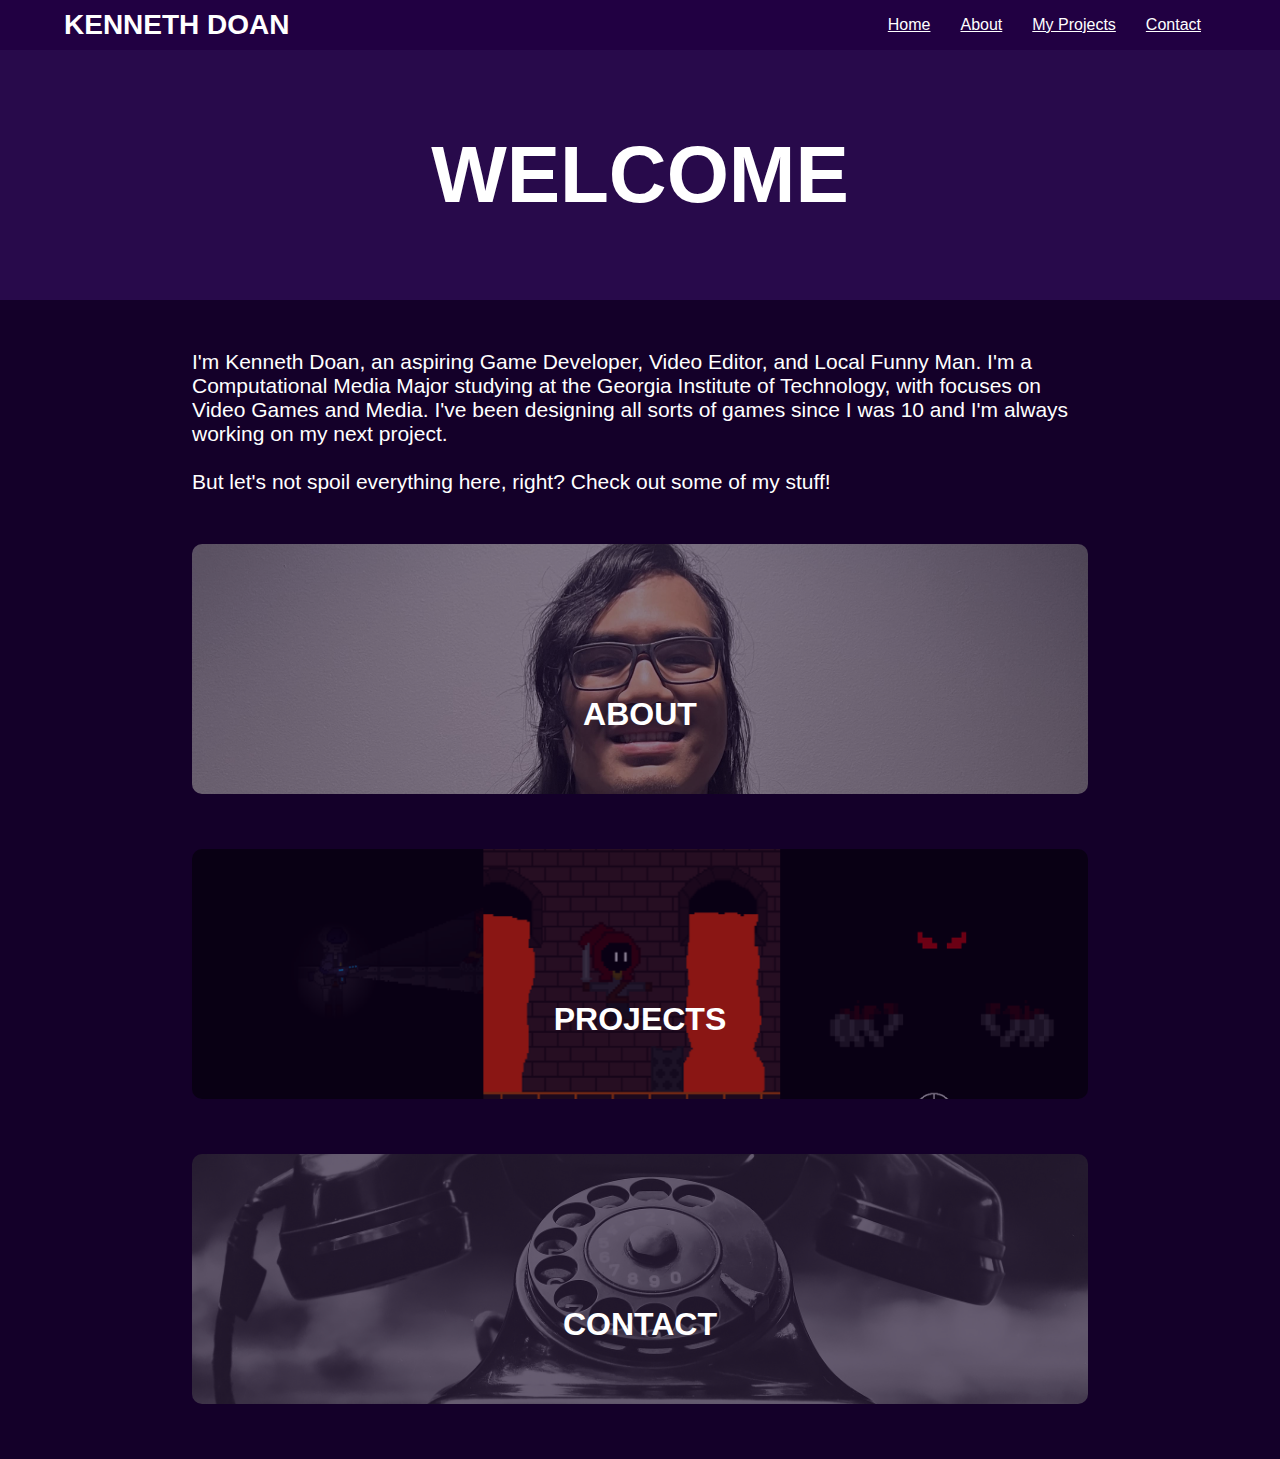
<file: index.html>
<!DOCTYPE html>
<html lang="en">
<head>
    <meta charset="UTF-8">
    <meta name="viewport" content="width=device-width, initial-scale=1.0">
    <title>Home</title>
    <link rel="stylesheet" href="styles/base_styles.css">
    <link rel="stylesheet" href="styles/home_styles.css">
</head>
<body>
    <div class="nav-header">
        <h1 class="page-title">KENNETH DOAN</h1>
        <ul class="nav-links">
            <li><a href="index.html">Home</a></li>
            <li><a href="about.html">About</a></li>
            <li><a href="projects.html">My Projects</a></li>
            <li><a href="contact.html">Contact</a></li>
        </ul>
        <h1 class="menu-icon" onclick="toggleMenu()">&#9776;</h1>
    </div>

    <div class="page-header">
        <div class = "page-header-text">WELCOME</div>
    </div>

    <div class="main-content">
        <div>
            I'm Kenneth Doan, an aspiring Game Developer, Video Editor, and Local Funny Man. I'm a Computational Media Major studying at the Georgia Institute of Technology, with focuses on Video Games and Media. I've been designing all sorts of games since I was 10 and I'm always working on my next project.
            <br><br>
            But let's not spoil everything here, right? Check out some of my stuff!
        </div>
        <div class="home-navigator">
            <a href="about.html">
                <div class = "nav-button">
                    <h4 class = "nav-title">ABOUT</h4>
                    <img class="nav-image" src="images/Portrait.jpg" style= "object-position: 50% 10%;" width="100%" height="250">
                </div>
            </a>
            <a href="projects.html">
                <div class = "nav-button">
                    <h4 class = "nav-title">PROJECTS</h4>
                    <img class="nav-image" src="images/ProjectsBanner.png" width="100%" height="250">
                </div>
            </a>
            <a href="contact.html">
                <div class = "nav-button">
                    <h4 class = "nav-title">CONTACT</h4>
                    <img class="nav-image" src="images/ContactBanner.jpg" width="100%" height="250">
                </div>
            </a>
        </div>
    </div>

</body>
<script src="scripts/basescript.js"></script>
</html>
</file>
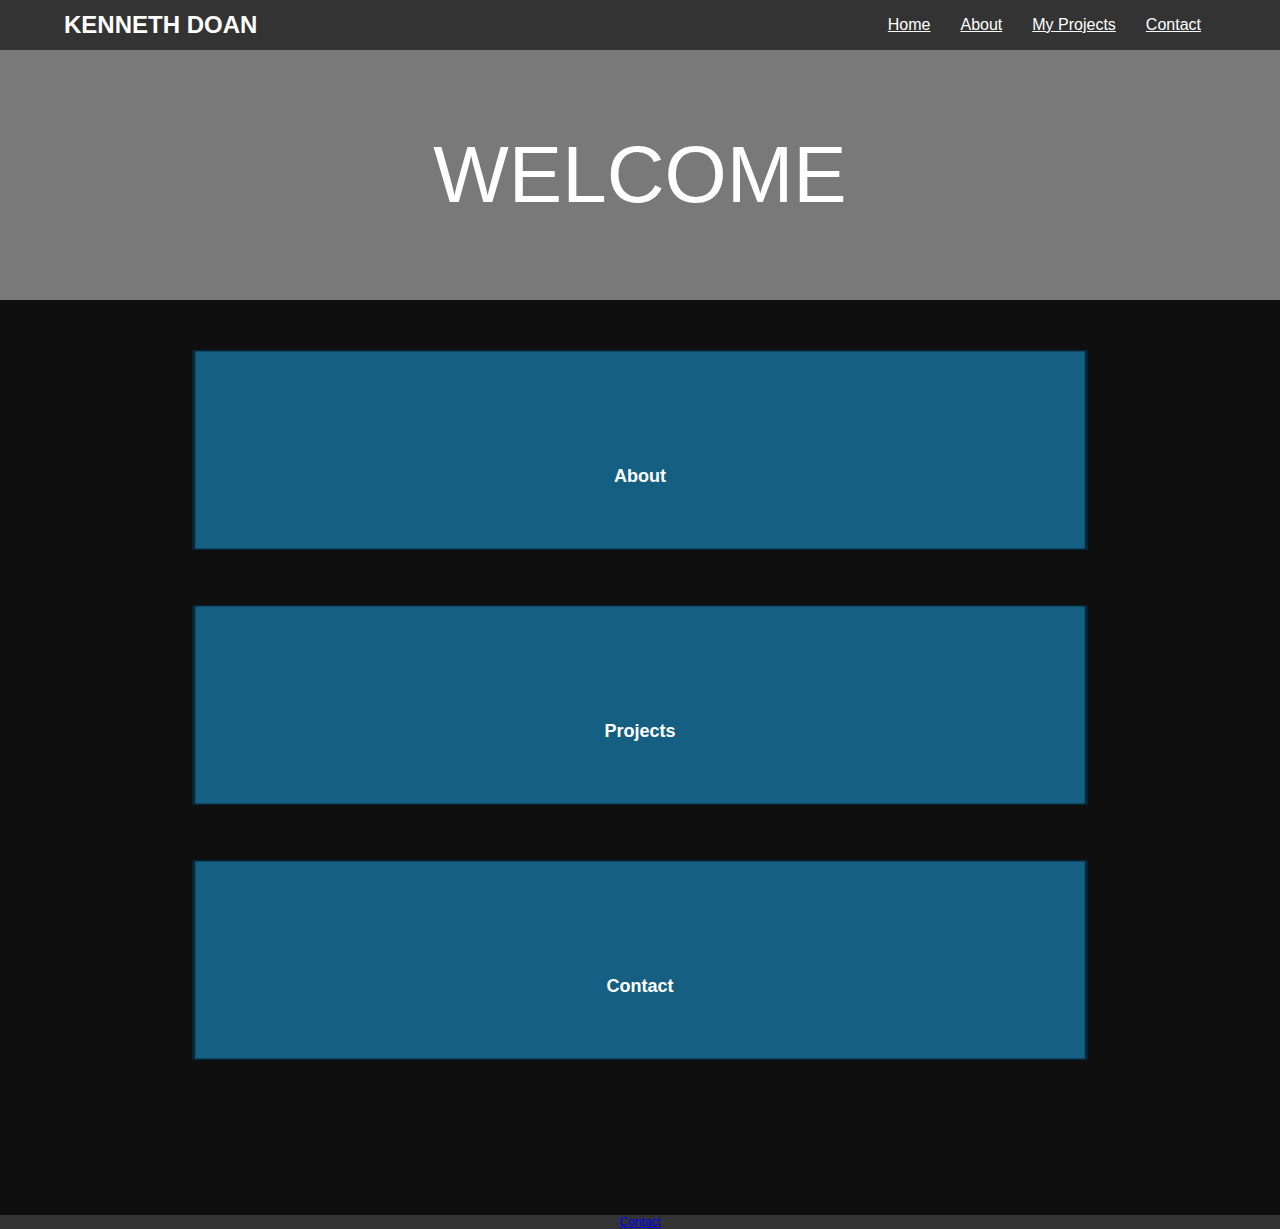
<file: pages/index.html>
<!DOCTYPE html>
<html lang="en">
<head>
    <meta charset="UTF-8">
    <meta name="viewport" content="width=device-width, initial-scale=1.0">
    <title>Home</title>
    <link rel="stylesheet" href="styles/basestyles.css">
    <link rel="stylesheet" href="styles/homestyles.css">
</head>
<body>
    <div class="nav-header">
        <h1 class="page-title">KENNETH DOAN</h1>
        <ul class="nav-links">
            <li><a href="index.html">Home</a></li>
            <li><a href="about.html">About</a></li>
            <li><a href="projects.html">My Projects</a></li>
            <li><a href="contact.html">Contact</a></li>
        </ul>
        <h1 class="menu-icon" onclick="toggleMenu()">&#9776;</h1>
    </div>

    <div class="page-header">
        <div style="font-size: 5rem;">WELCOME</div>
    </div>

    <div class="main-content">
        <div class="home-navigator">
            <a href="about.html">
                <div class = "nav-button">
                    <h4 class = "nav-title">About</h4>
                    <img src="images/placeholder.png" width="100%" height="200">
                </div>
            </a>
            <a href="projects.html">
                <div class = "nav-button">
                    <h4 class = "nav-title">Projects</h4>
                    <img src="images/placeholder.png" width="100%" height="200">
                </div>
            </a>
            <a href="contact.html">
                <div class = "nav-button">
                    <h4 class = "nav-title">Contact</h4>
                    <img src="images/placeholder.png" width="100%" height="200">
                </div>
            </a>
        </div>
    </div>

    <div class="footer">
        <div class="footer-text">
            <a href="contact.html">Contact</a>
        </div>
    </div>
</body>
<script src="scripts/basescript.js"></script>
</html>
</file>
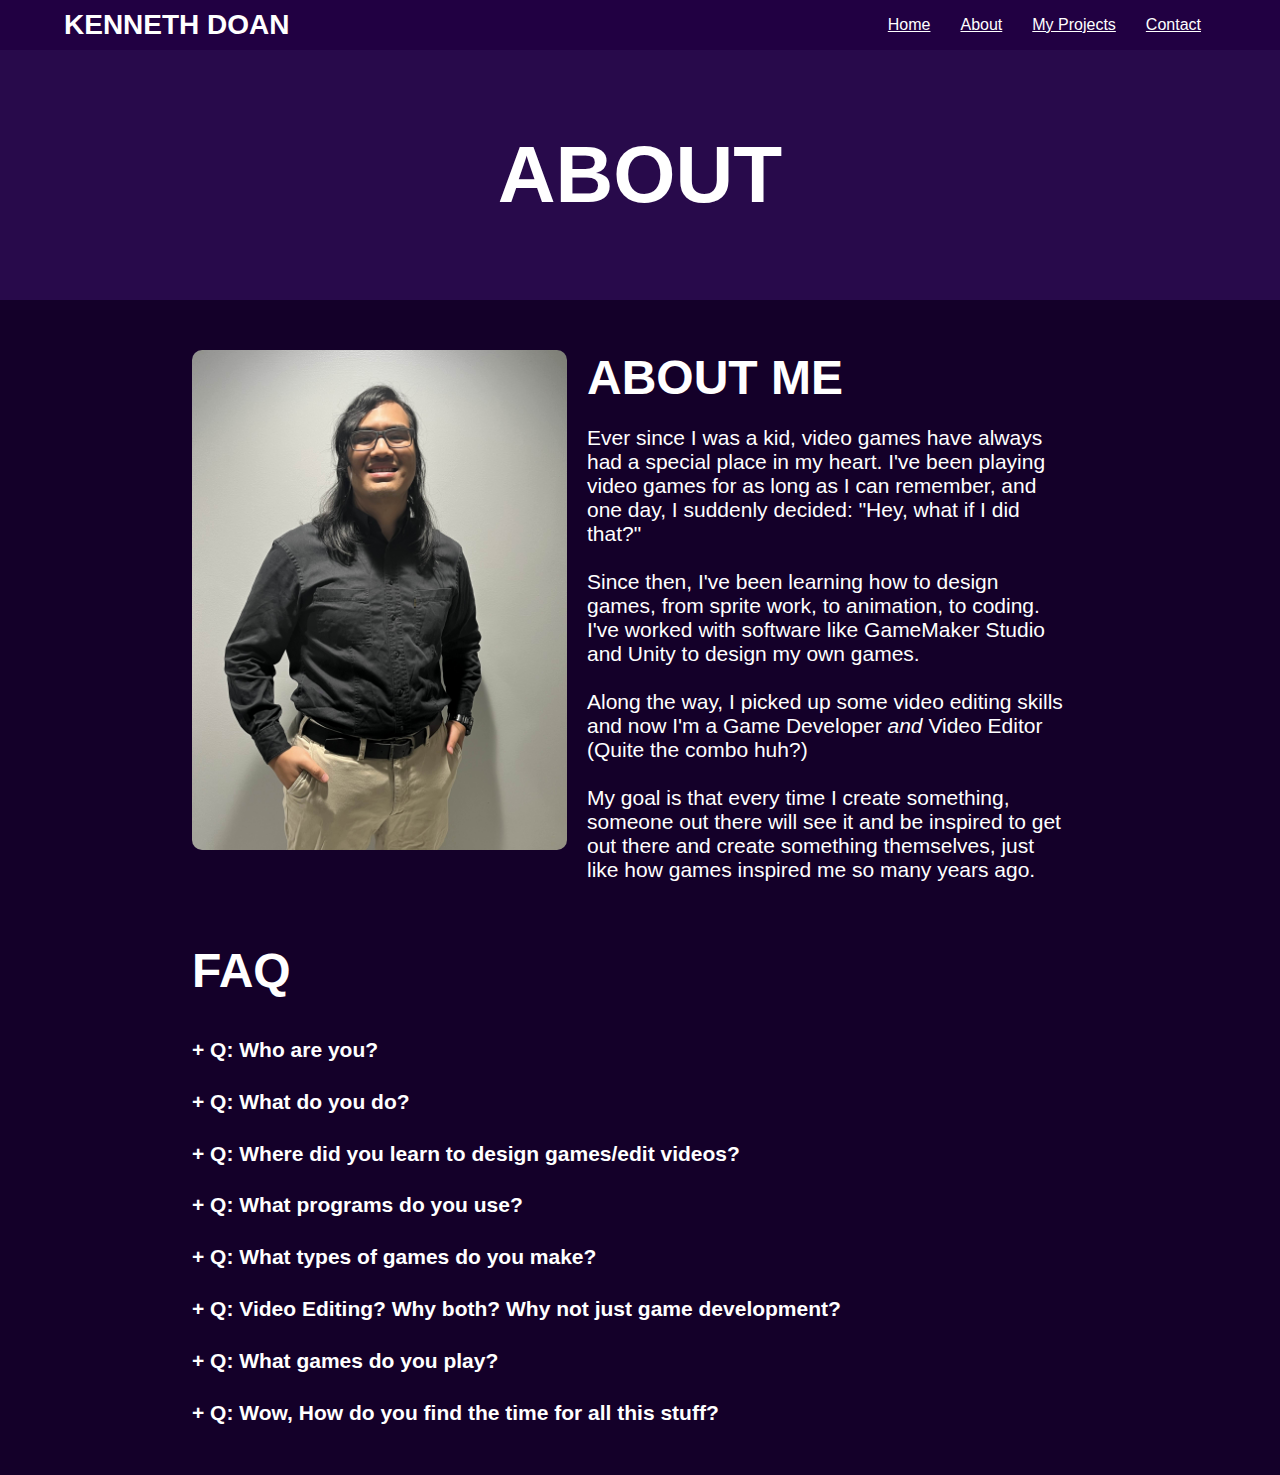
<file: about.html>
<!DOCTYPE html>
<html lang="en">
<head>
    <meta charset="UTF-8">
    <meta name="viewport" content="width=device-width, initial-scale=1.0">
    <title>About</title>
    <link rel="stylesheet" href="styles/base_styles.css">
    <link rel="stylesheet" href="styles/about_styles.css">
</head>
<body>
    <div class="nav-header">
        <h1 class="page-title">KENNETH DOAN</h1>
        <ul class="nav-links">
            <li><a href="index.html">Home</a></li>
            <li><a href="about.html">About</a></li>
            <li><a href="projects.html">My Projects</a></li>
            <li><a href="contact.html">Contact</a></li>
        </ul>
        <h1 class="menu-icon" onclick="toggleMenu()">&#9776;</h1>
    </div>

    <div class="page-header">
        <div class = "page-header-text">ABOUT</div>
    </div>

    <div class="main-content">
        <div class="about">
            <img src="images/Portrait.jpg" style ="object-fit: cover; object-position: 80% 10%; border-radius: 10px;" width="500" height="500">
            <div class = "about-container">
                <h2 class="about-me-title">ABOUT ME</h2>
                <p>Ever since I was a kid, video games have always had a special place in my heart. I've been playing video games for as long as I can remember, and one day, I suddenly decided: "Hey, what if I did that?"<br><br>
                Since then, I've been learning how to design games, from sprite work, to animation, to coding. I've worked with software like GameMaker Studio and Unity to design my own games.<br><br>
                Along the way, I picked up some video editing skills and now I'm a Game Developer <em>and</em> Video Editor (Quite the combo huh?)
                <br><br>
                My goal is that every time I create something, someone out there will see it and be inspired to get out there and create something themselves, just like how games inspired me so many years ago.</p>
            </div>
            
        </div>
        <div class="FAQ">
            <h2>FAQ</h2>
            <h4 class="question" onclick="toggleAnswer(1)"><span id="answericon1">+</span> Q: Who are you?</h4>
            <div class="answer" id="answer1">
                ...Isn't this right below the "About Me" section? You would've already read-<br><br>
                You know what? Never mind.<br><br>
                I'm Kenneth Doan. I'm from Georgia currently studying Computational Media at the Georgia Institute of Technology, with a focus of Video Games and Media.
            </div>
            <h4 class="question" onclick="toggleAnswer(2)"><span id="answericon2">+</span> Q: What do you do?</h4>
            <div class="answer" id="answer2">
                I'm a Game Developer, first and foremost. From sprite work to coding, from animation to sound design. You name it, I've dabbled in it.
                <br><br>
                But I also know my way around video editing software.
            </div>
            <h4 class="question" onclick="toggleAnswer(3)"><span id="answericon3">+</span> Q: Where did you learn to design games/edit videos?</h4>
            <div class="answer" id="answer3">
                Uhhhh... YouTube University? <br><br>
                I'm mainly self-taught. I learned a long time ago the best way to learn to do something is to try, fail, repeat. So that's what I did. I'm currently studying game design now, but for the most part, everything I do is from years of screwing up, learning how to do better, and trying again.
            </div>
            <h4 class="question" onclick="toggleAnswer(4)"><span id="answericon4">+</span> Q: What programs do you use?</h4>
            <div class="answer" id="answer4">
                Oh boy, it's quite the list:
                <br><br>
                For game development my primary is GameMaker Studio and Unity, with a little experience in Unreal Engine.
                <br><br>
                For sprite work and sprite animation, Aesprite is my go-to program.
                <br><br>
                And as for video editing: I use DaVinci Resolve.
                <br><br>
                Huh, thought that would be longer.
            </div>
            <h4 class="question" onclick="toggleAnswer(5)"><span id="answericon5">+</span> Q: What types of games do you make?</h4>
            <div class="answer" id="answer5">
                Well, a little bit of everything.<br><br>
                I don't really specialize in one type of game. Instead, I think of something fun to try out. Maybe it's a mechanic from another game I wanted to expand on. Maybe a fusion between a bunch of different idea.<br><br>
                I like building games around fun mechanics and see how to best build around it.<br><br>
                That's what it's all about in the end right? It's not just about the type of game, it's making the game fun.
            </div>
            <h4 class="question" onclick="toggleAnswer(6)"><span id="answericon6">+</span> Q: Video Editing? Why both? Why not just game development?</h4>
            <div class="answer" id="answer6">
                I love creating things and entertaining people. Whether it be through a thrilling game or a funny video, I love making people laugh and have fun. <br><br>
                If you want to know why <em>specifically</em> video editing, I picked it up as a hobby one day it just stuck around.
            </div>
            <h4 class="question" onclick="toggleAnswer(7)"><span id="answericon7">+</span> Q: What games do you play?</h4>
            <div class="answer" id="answer7">
                Now <em>that's</em> how you get to know me.<br><br>
                I play all sorts of games but I usually stick around the FPS, JRPG, and Stealth genre. Some of my personal favorites are Destiny 2, Persona 5, and Dishonored.
            </div>
            <h4 class="question" onclick="toggleAnswer(8)"><span id="answericon8">+</span> Q: Wow, How do you find the time for all this stuff?</h4>
            <div class="answer" id="answer8">
                Who said sleep was important?
            </div>
        </div>
    </div>

</body>
<script src="scripts/basescript.js"></script>
<script src="scripts/about_script.js"></script>
</html>
</file>
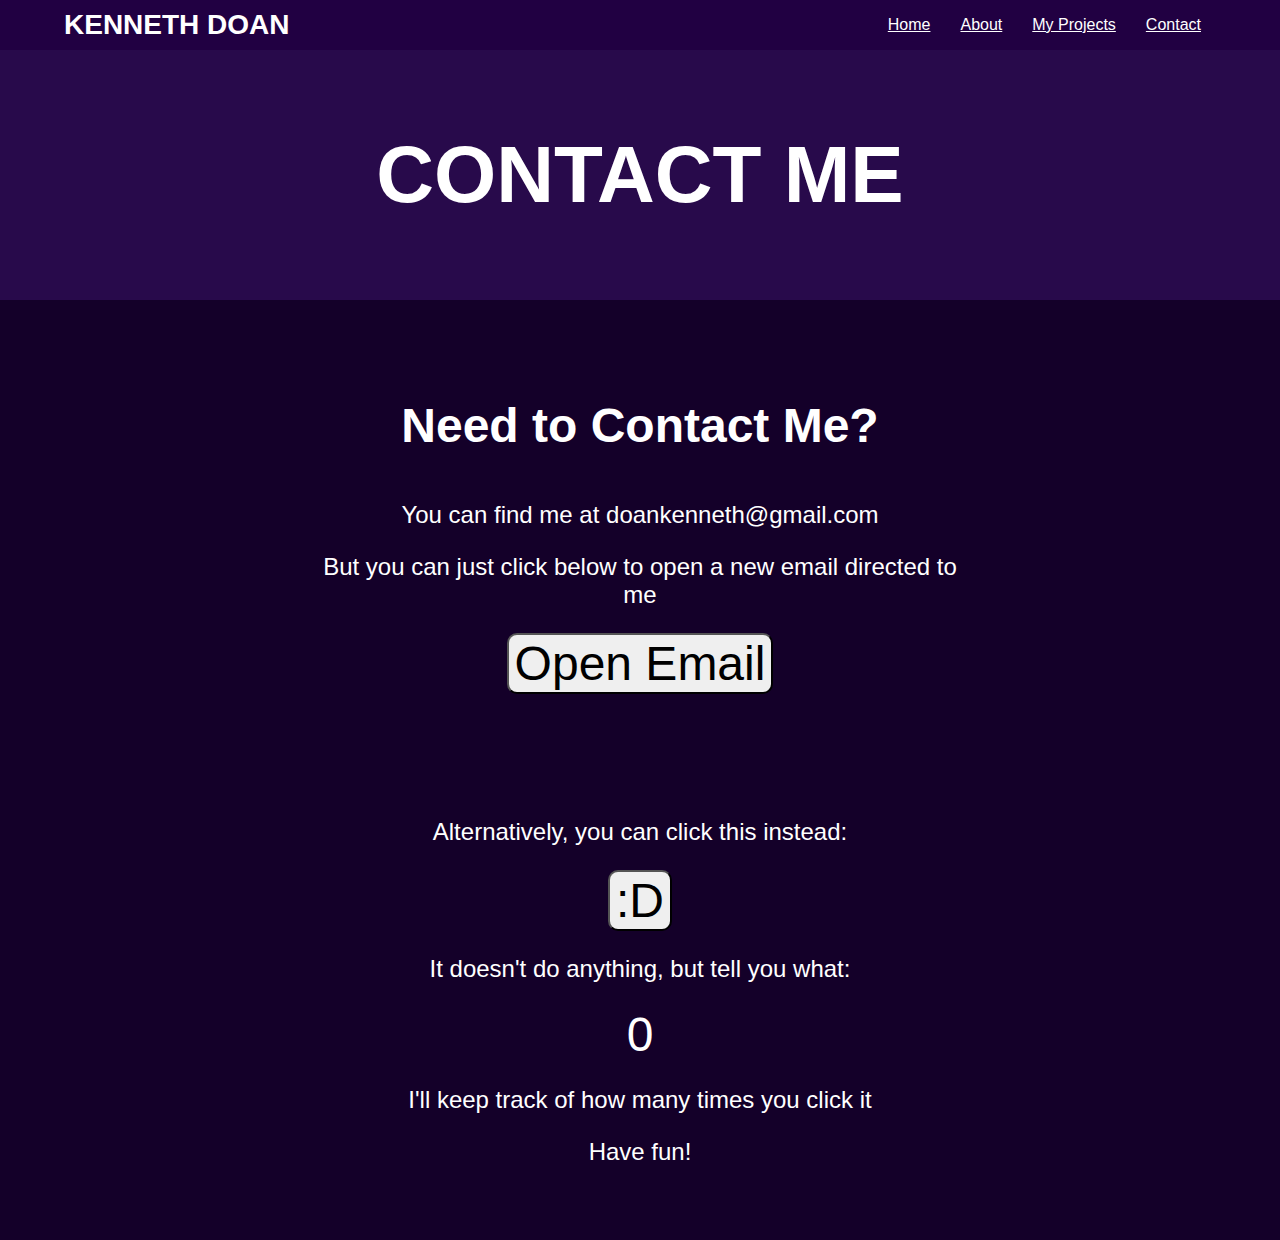
<file: contact.html>
<!DOCTYPE html>
<html lang="en">
<head>
    <meta charset="UTF-8">
    <meta name="viewport" content="width=device-width, initial-scale=1.0">
    <title>Contact</title>
    <link rel="stylesheet" href="styles/base_styles.css">
    <link rel="stylesheet" href="styles/contact_styles.css">
</head>
<body>
    <div class="nav-header">
        <h1 class="page-title">KENNETH DOAN</h1>
        <ul class="nav-links">
            <li><a href="index.html">Home</a></li>
            <li><a href="about.html">About</a></li>
            <li><a href="projects.html">My Projects</a></li>
            <li><a href="contact.html">Contact</a></li>
        </ul>
        <h1 class="menu-icon" onclick="toggleMenu()">&#9776;</h1>
    </div>

    
    <div class="page-header">
        <div class = "page-header-text">CONTACT ME</div>
    </div>

    <div class="main-content">
        <div class = "contact-section">
            <h3>Need to Contact Me?</h3>
            <p>You can find me at <span onclick="openEmail()">doankenneth&#64;gmail.com</span></p>
            <p>But you can just click below to open a new email directed to me</p>
            <button class="email-button" onclick="openEmail()">Open Email</button>
        </div>
        <div class = "joke-section">
            <p>Alternatively, you can click this instead:</p>
            <button class="email-button" onclick="clickerCounterUp()">:D</button>
            <p>It doesn't do anything, but tell you what:</p>
            <div id="counter" style="font-size: 3rem;"></div>
            <p>I'll keep track of how many times you click it</p>
            <p>Have fun!</p>
        </div>
    </div>
</body>
<script src="scripts/basescript.js"></script>
<script src="scripts/contact_script.js"></script>
</html>
</file>
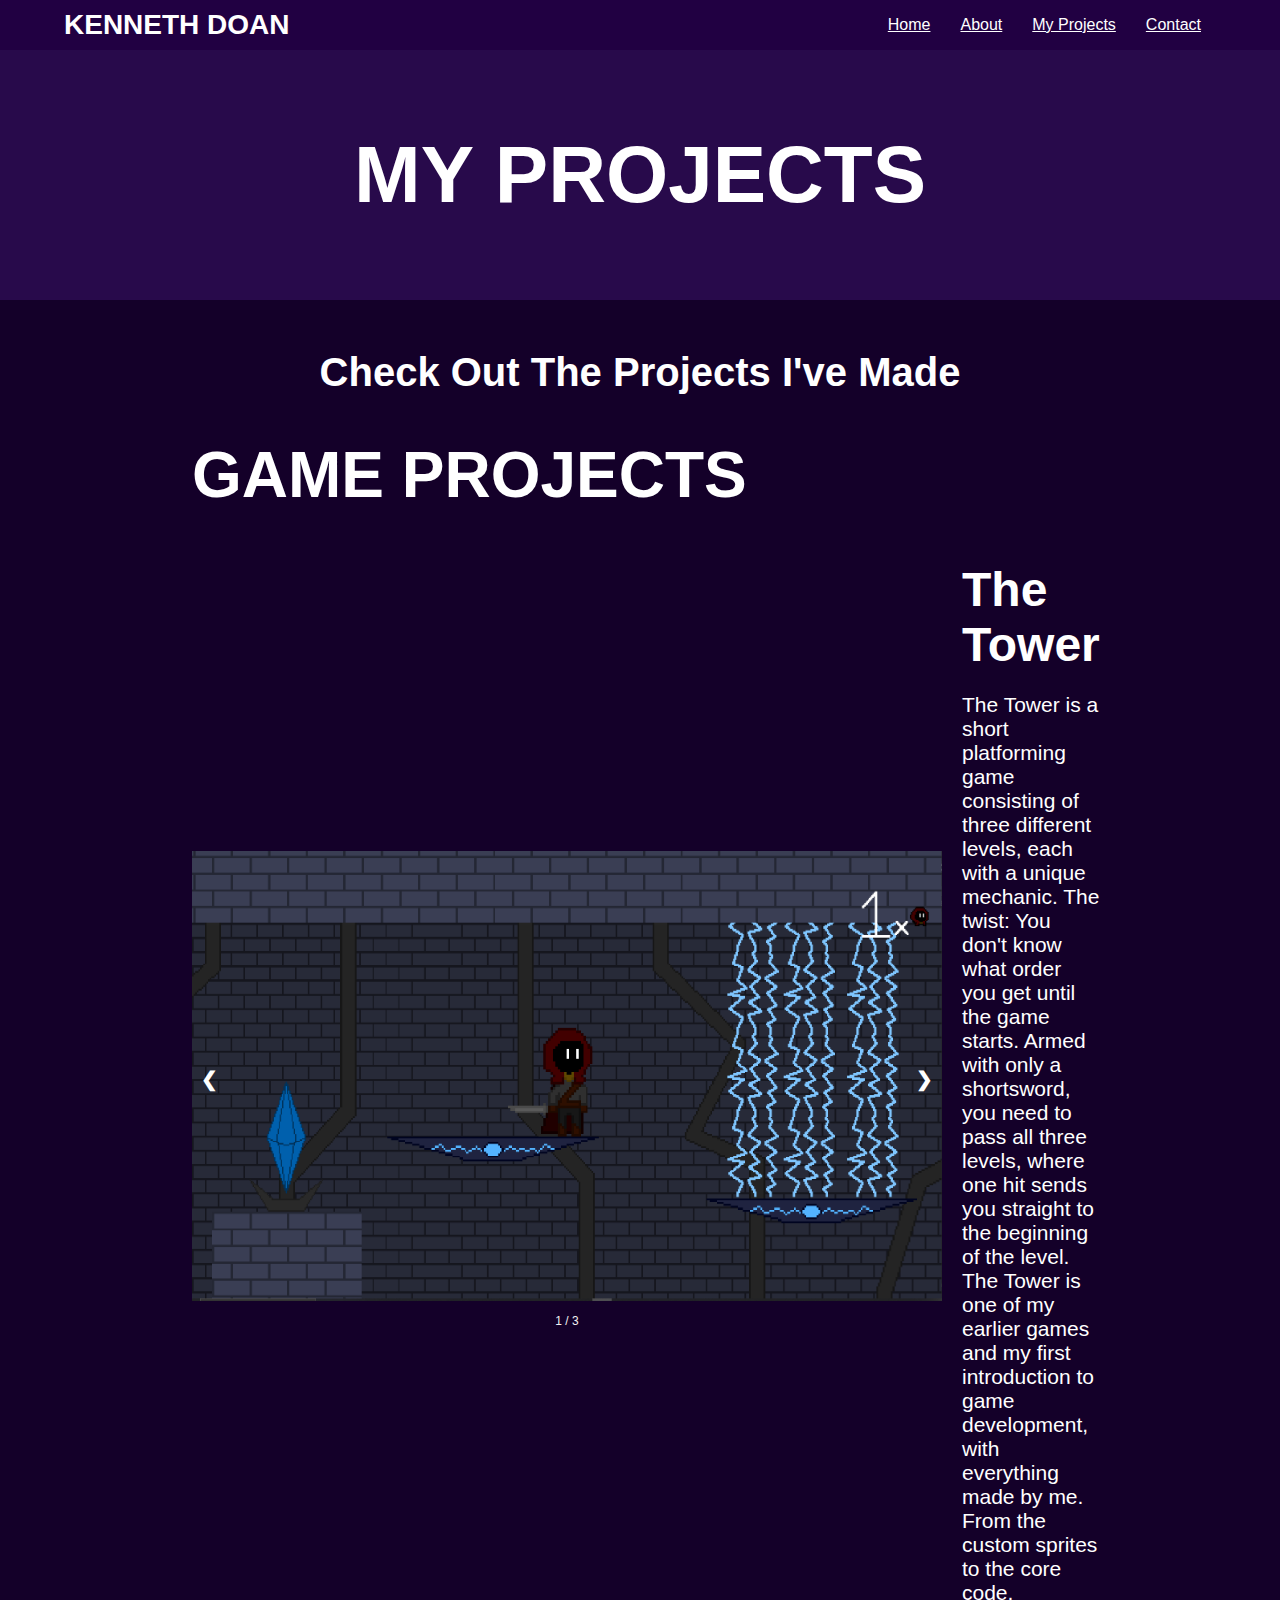
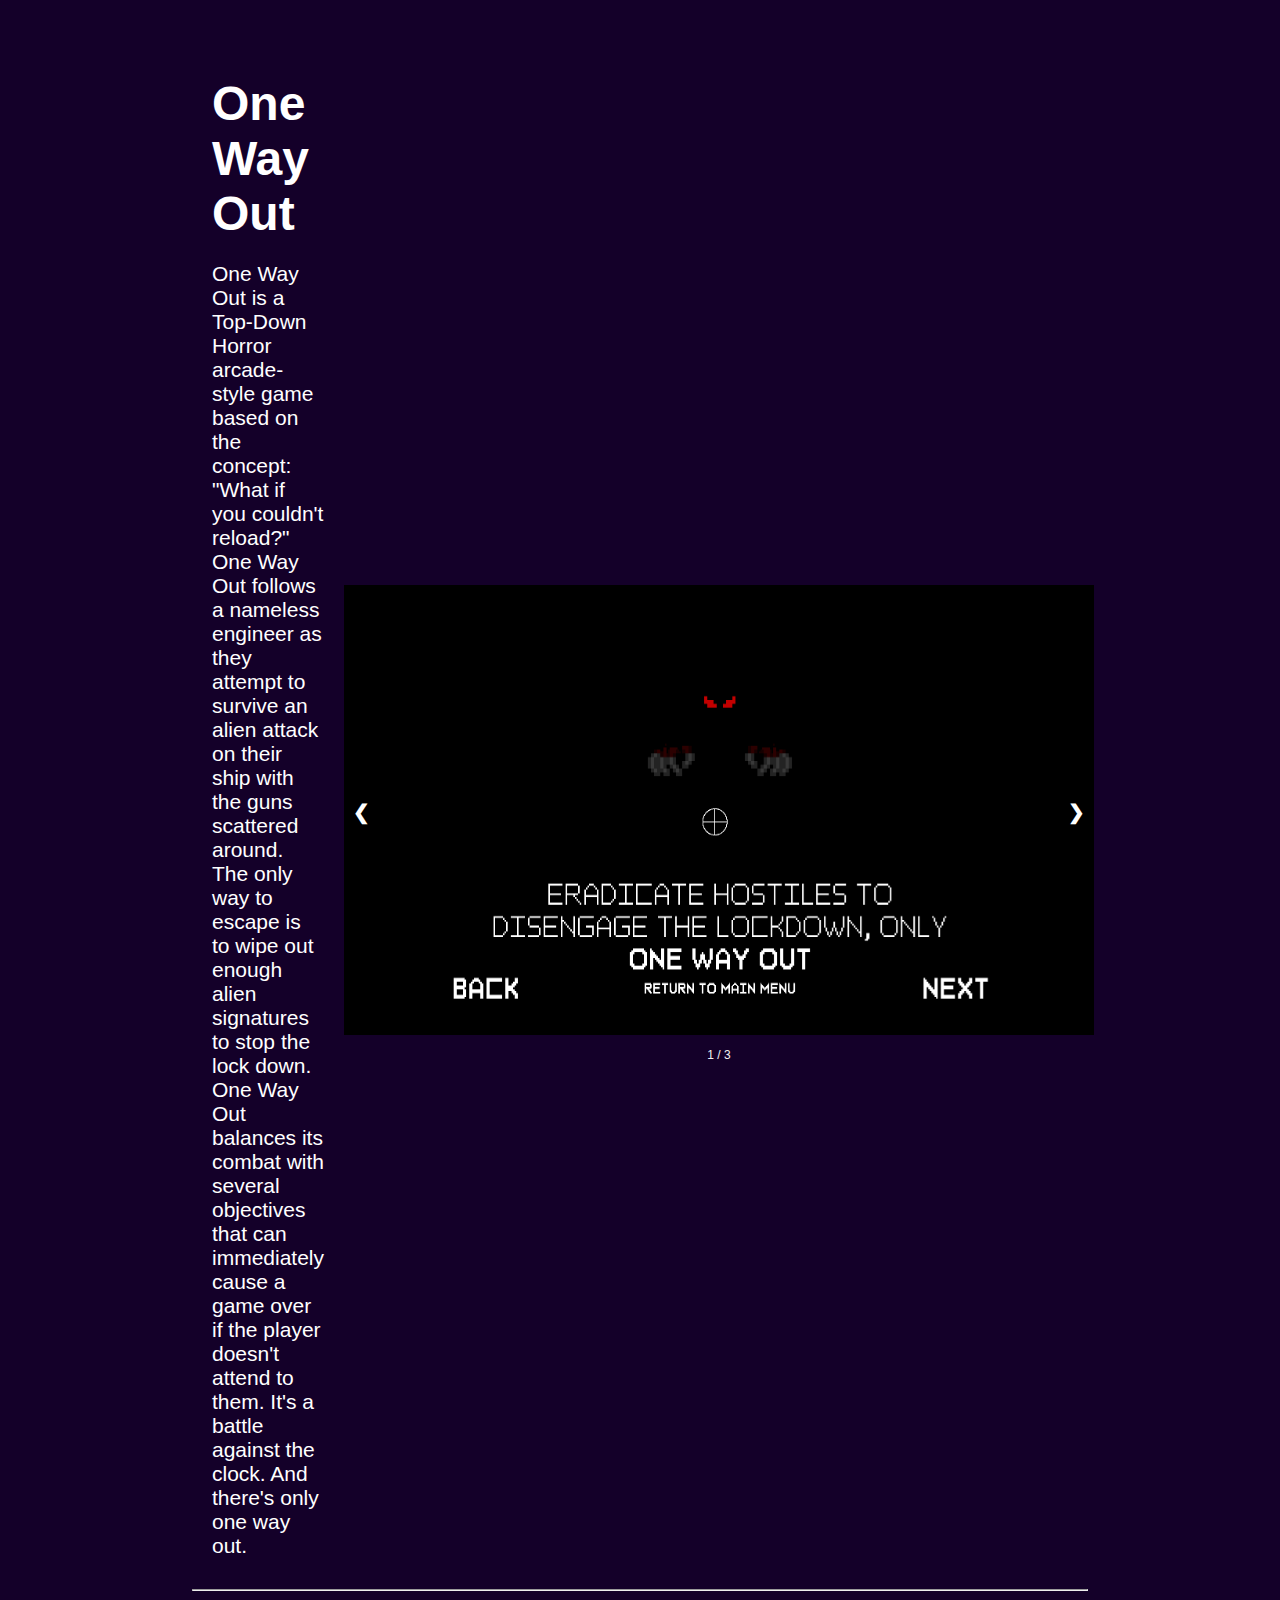
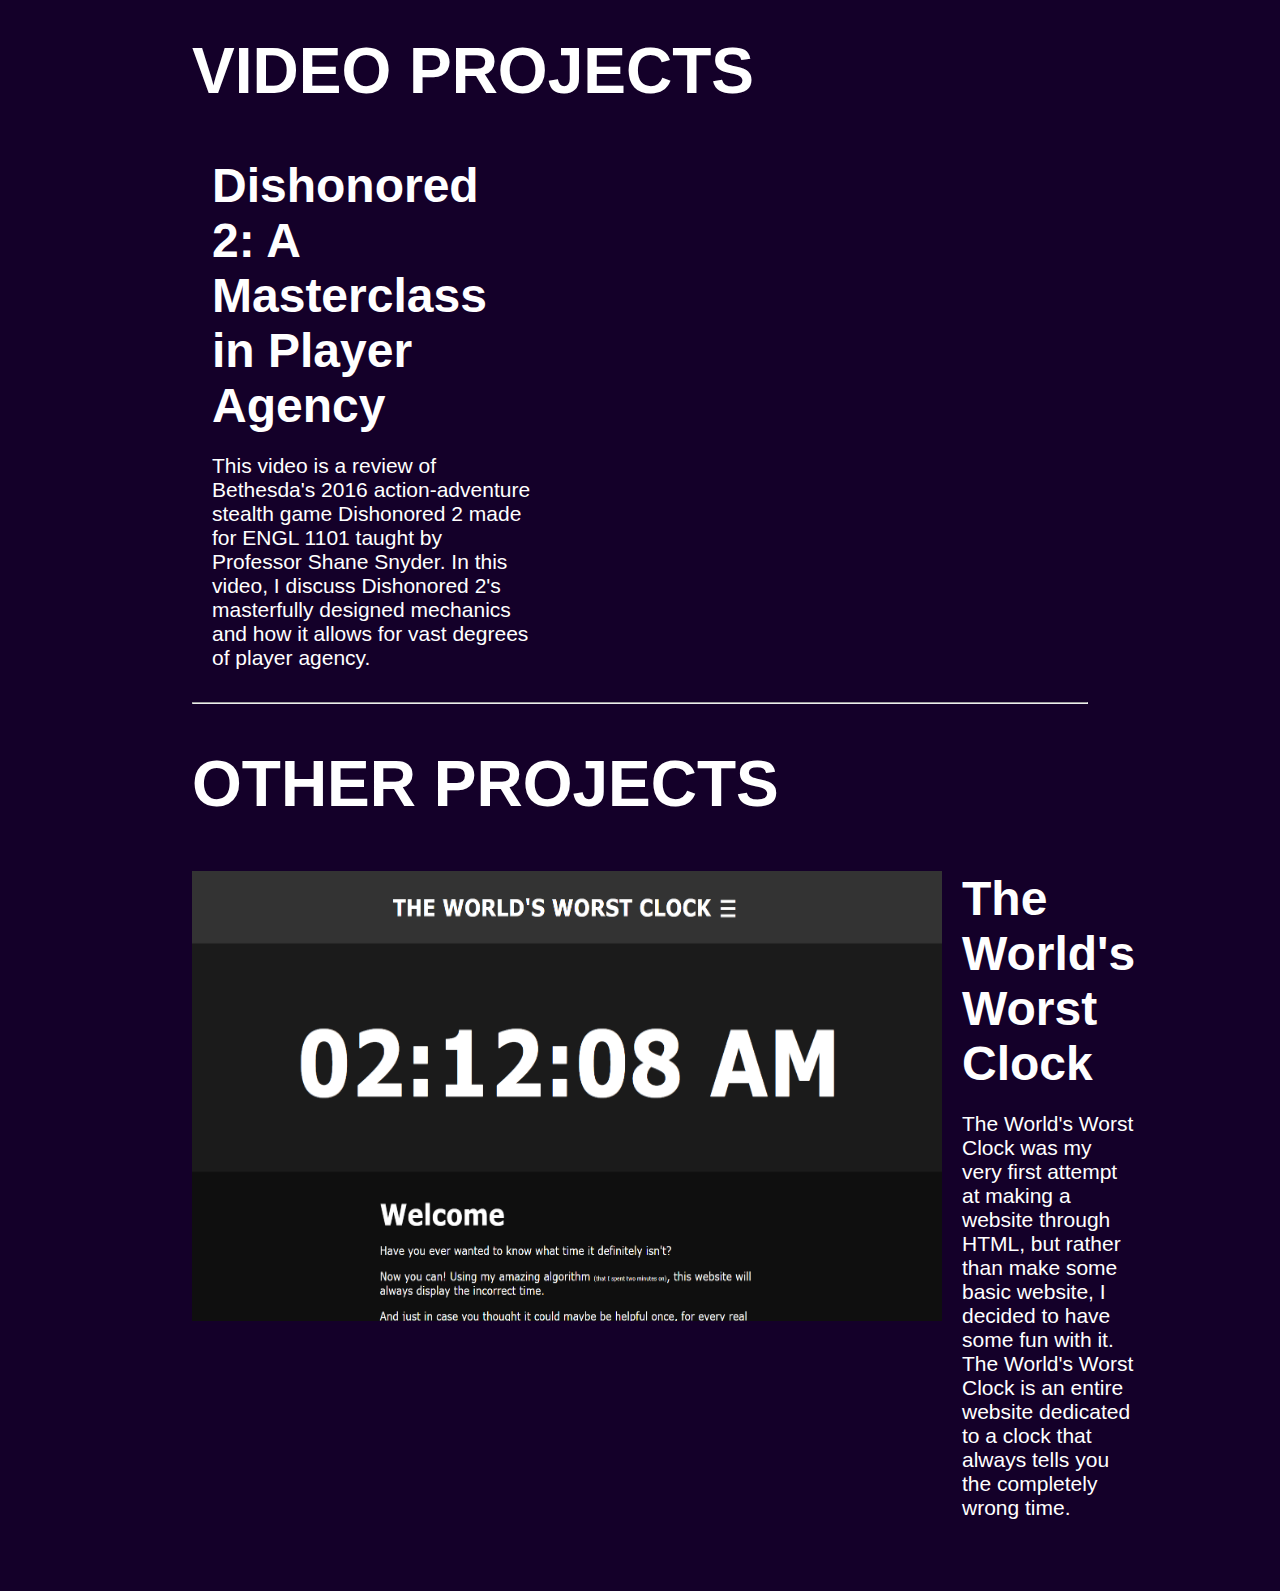
<file: projects.html>
<!DOCTYPE html>
<html lang="en">
<head>
    <meta charset="UTF-8">
    <meta name="viewport" content="width=device-width, initial-scale=1.0">
    <title>Projects</title>
    <link rel="stylesheet" href="styles/base_styles.css">
    <link rel="stylesheet" href="styles/projects_styles.css">
</head>
<body>
    <div class="nav-header">
        <h1 class="page-title">KENNETH DOAN</h1>
        <ul class="nav-links">
            <li><a href="index.html">Home</a></li>
            <li><a href="about.html">About</a></li>
            <li><a href="projects.html">My Projects</a></li>
            <li><a href="contact.html">Contact</a></li>
        </ul>
        <h1 class="menu-icon" onclick="toggleMenu()">&#9776;</h1>
    </div>

    <div class="page-header">
        <div class = "page-header-text">MY PROJECTS</div>
    </div>

    <div class="main-content">
        <h3 class = "intro-title">Check Out The Projects I've Made</h3>
        <h1 class="section-title">GAME PROJECTS</h1>
        <div class="Game Projects">
        <div class="project-left">
            <!-- Slideshow container -->
            <div class="slideshow-container">
                <div class="mySlides1 fade">
                    <img src="images/projectimages/Tower1.png" width="750" height="450">
                    <div class="numbertext">1 / 3</div>
                </div>
                <div class="mySlides1 fade">
                    <img src="images/projectimages/Tower2.png" width="750" height="450">
                    <div class="numbertext">2 / 3</div>
                </div>
                <div class="mySlides1 fade">
                    <img src="images/projectimages/Tower3.png" width="750" height="450">
                    <div class="numbertext">3 / 3</div>
                </div>
                <div class="button-container">
                    <!-- Next and previous buttons -->
                    <a class="slideshow-button" onclick="plusSlides1(-1)">&#10094;</a>
                    <a class="slideshow-button" onclick="plusSlides1(1)">&#10095;</a>
                </div>
            </div>
        <div class = "project-container">
            <h4 class="project-title">The Tower</h4>
            <p>The Tower is a short platforming game consisting of three different levels, each with a unique mechanic. The twist: You don't know what order you get until the game starts. Armed with only a shortsword, you need to pass all three levels, where one hit sends you straight to the beginning of the level. The Tower is one of my earlier games and my first introduction to game development, with everything made by me. From the custom sprites to the core code.</p>
        </div>
        </div>
        <div class="project-right">
            <div class = "project-container">
                <h4 class="project-title">One Way Out</h4>
                <p>One Way Out is a Top-Down Horror arcade-style game based on the concept: "What if you couldn't reload?" One Way Out follows a nameless engineer as they attempt to survive an alien attack on their ship with the guns scattered around. The only way to escape is to wipe out enough alien signatures to stop the lock down. One Way Out balances its combat with several objectives that can immediately cause a game over if the player doesn't attend to them. It's a battle against the clock. And there's only one way out.</p>
            </div>
            <!-- Slideshow container -->
            <div class="slideshow-container">
                <div class="mySlides2 fade">
                    <img src="images/projectimages/OWO1.png" width="750" height="450">
                    <div class="numbertext">1 / 3</div>
                </div>

                <div class="mySlides2 fade">
                    <img src="images/projectimages/OWO2.png" width="750" height="450">
                    <div class="numbertext">2 / 3</div>
                </div>

                <div class="mySlides2 fade">
                    <img src="images/projectimages/OWO3.png" width="750" height="450">
                    <div class="numbertext">3 / 3</div>
                </div>
                <div class="button-container">
                    <!-- Next and previous buttons -->
                    <a class="slideshow-button" onclick="plusSlides2(-1)">&#10094;</a>
                    <a class="slideshow-button" onclick="plusSlides2(1)">&#10095;</a>
                </div>
            </div>
        </div>
        <hr>
        <h1 class="section-title">VIDEO PROJECTS</h1>
        <div class="project-right">
            <div class = "project-container">
                <h2 class="project-title">Dishonored 2: A Masterclass in Player Agency</h2>
                <p>This video is a review of Bethesda's 2016 action-adventure stealth game Dishonored 2 made for ENGL 1101 taught by Professor Shane Snyder. In this video, I discuss Dishonored 2's masterfully designed mechanics and how it allows for vast degrees of player agency.</p>
            </div>
            <iframe width="750" height="450" src="https://www.youtube.com/embed/9BO9DheFSVQ?si=YSzzR6uYXv2ZWr6T" title="YouTube video player" frameborder="0" allow="accelerometer; autoplay; clipboard-write; encrypted-media; gyroscope; picture-in-picture; web-share" referrerpolicy="strict-origin-when-cross-origin" allowfullscreen></iframe>
        </div>
        <hr>
        <h1 class="section-title">OTHER PROJECTS</h1>
        <div class="project-left">
            <!-- Slideshow container -->
            <img src="images/projectimages/worldsworstclock.png" width="750" height="450">
            <div class = "project-container">
                <h4 class="project-title">The World's Worst Clock</h4>
                <p>The World's Worst Clock was my very first attempt at making a website through HTML, but rather than make some basic website, I decided to have some fun with it. The World's Worst Clock is an entire website dedicated to a clock that always tells you the completely wrong time.</p>
            </div>
        </div>
    </div>
    </div>

</body>
<script src="scripts/basescript.js"></script>
<script src="scripts/projects_script.js"></script>
</html>
</file>
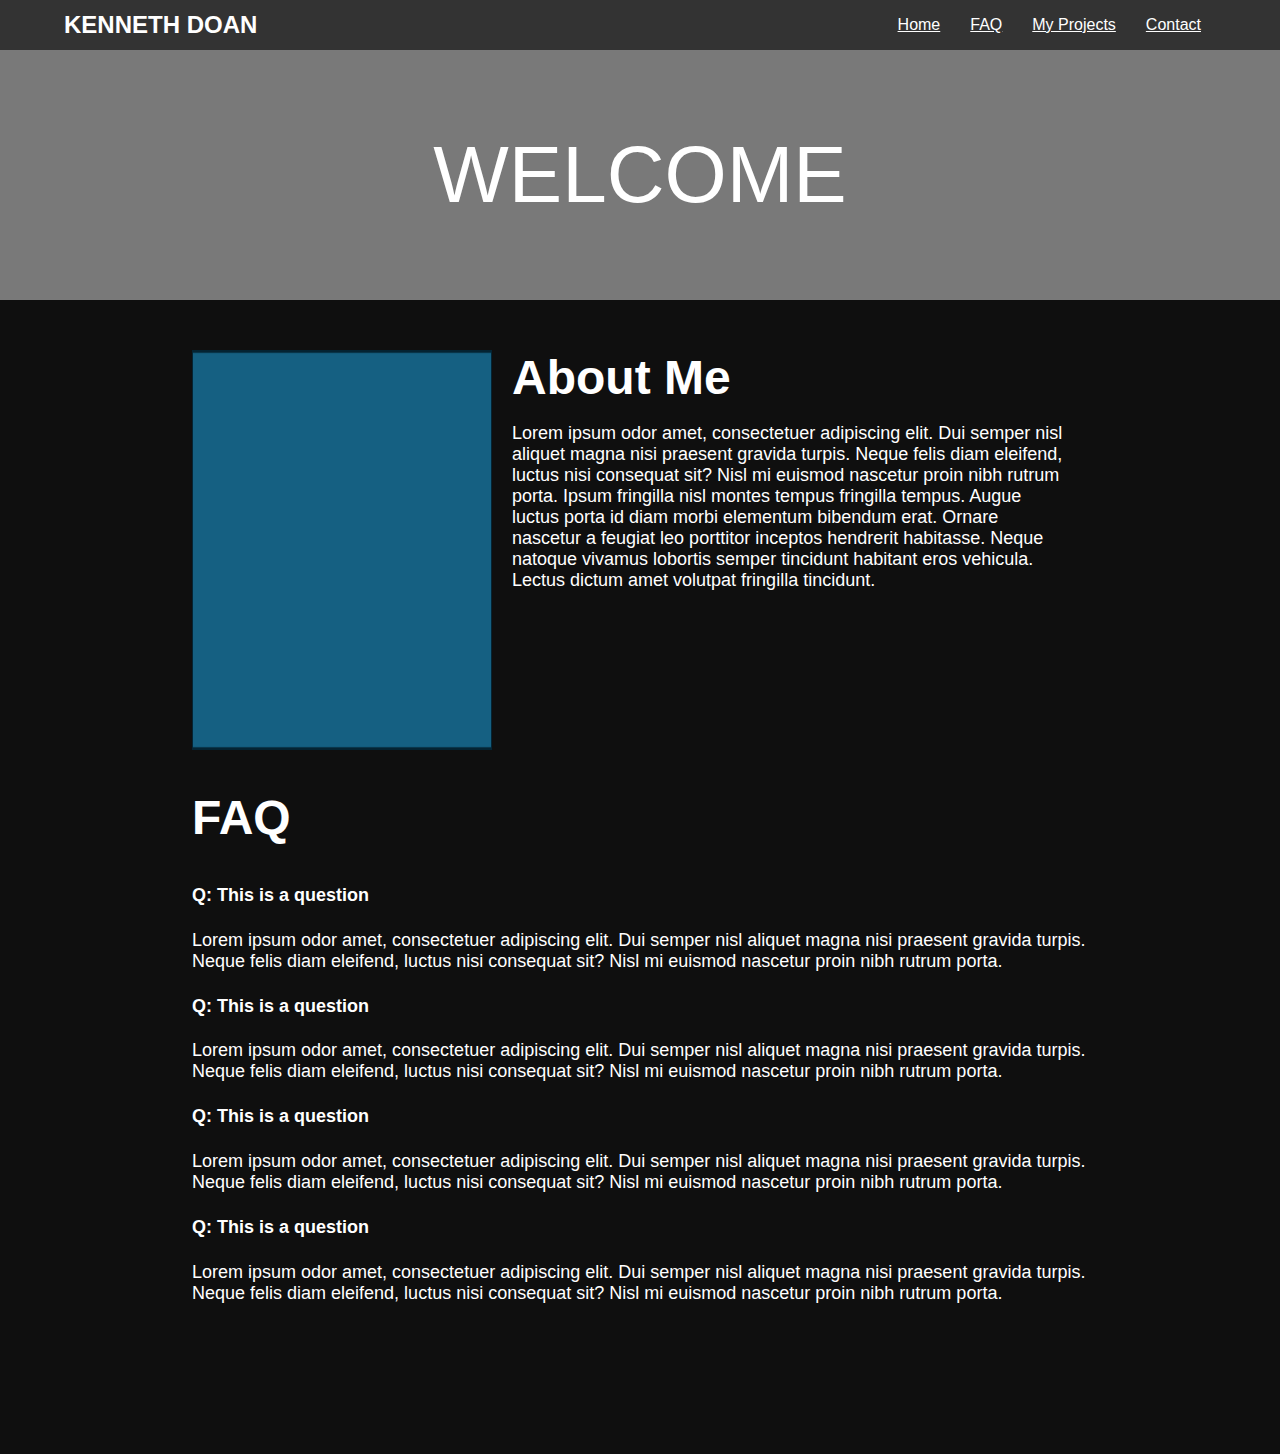
<file: pages/about.html>
<!DOCTYPE html>
<html lang="en">
<head>
    <meta charset="UTF-8">
    <meta name="viewport" content="width=device-width, initial-scale=1.0">
    <title>About</title>
    <link rel="stylesheet" href="styles/basestyles.css">
    <link rel="stylesheet" href="styles/aboutstyles.css">
</head>
<body>
    <div class="nav-header">
        <h1 class="page-title">KENNETH DOAN</h1>
        <ul class="nav-links">
            <li><a href="index.html">Home</a></li>
            <li><a href="about.html">FAQ</a></li>
            <li><a href="projects.html">My Projects</a></li>
            <li><a href="contact.html">Contact</a></li>
        </ul>
        <h1 class="menu-icon" onclick="toggleMenu()">&#9776;</h1>
    </div>

    <div class="page-header">
        <div style="font-size: 5rem;">WELCOME</div>
    </div>

    <div class="main-content">
        <div class="about">
            <img src="images/placeholder.png" width="300" height="400">
            <div class = "about-container">
                <h2 class="about-me-title">About Me</h2>
                <p>Lorem ipsum odor amet, consectetuer adipiscing elit. Dui semper nisl aliquet magna nisi praesent gravida turpis. Neque felis diam eleifend, luctus nisi consequat sit? Nisl mi euismod nascetur proin nibh rutrum porta. Ipsum fringilla nisl montes tempus fringilla tempus. Augue luctus porta id diam morbi elementum bibendum erat. Ornare nascetur a feugiat leo porttitor inceptos hendrerit habitasse. Neque natoque vivamus lobortis semper tincidunt habitant eros vehicula. Lectus dictum amet volutpat fringilla tincidunt.</p>
            </div>
            
        </div>
        <div class="FAQ">
            <h2>FAQ</h2>
            <h4>Q: This is a question</h4>
            <p>Lorem ipsum odor amet, consectetuer adipiscing elit. Dui semper nisl aliquet magna nisi praesent gravida turpis. Neque felis diam eleifend, luctus nisi consequat sit? Nisl mi euismod nascetur proin nibh rutrum porta.</p>
            <h4>Q: This is a question</h4>
            <p>Lorem ipsum odor amet, consectetuer adipiscing elit. Dui semper nisl aliquet magna nisi praesent gravida turpis. Neque felis diam eleifend, luctus nisi consequat sit? Nisl mi euismod nascetur proin nibh rutrum porta.</p>
            <h4>Q: This is a question</h4>
            <p>Lorem ipsum odor amet, consectetuer adipiscing elit. Dui semper nisl aliquet magna nisi praesent gravida turpis. Neque felis diam eleifend, luctus nisi consequat sit? Nisl mi euismod nascetur proin nibh rutrum porta.</p>
            <h4>Q: This is a question</h4>
            <p>Lorem ipsum odor amet, consectetuer adipiscing elit. Dui semper nisl aliquet magna nisi praesent gravida turpis. Neque felis diam eleifend, luctus nisi consequat sit? Nisl mi euismod nascetur proin nibh rutrum porta.</p>
        </div>
    </div>

    <div class="footer">
        <div class="footer-text">

            </div>
        </div>
    </div>
</body>
<script src="scripts/basescript.js"></script>
</html>
</file>
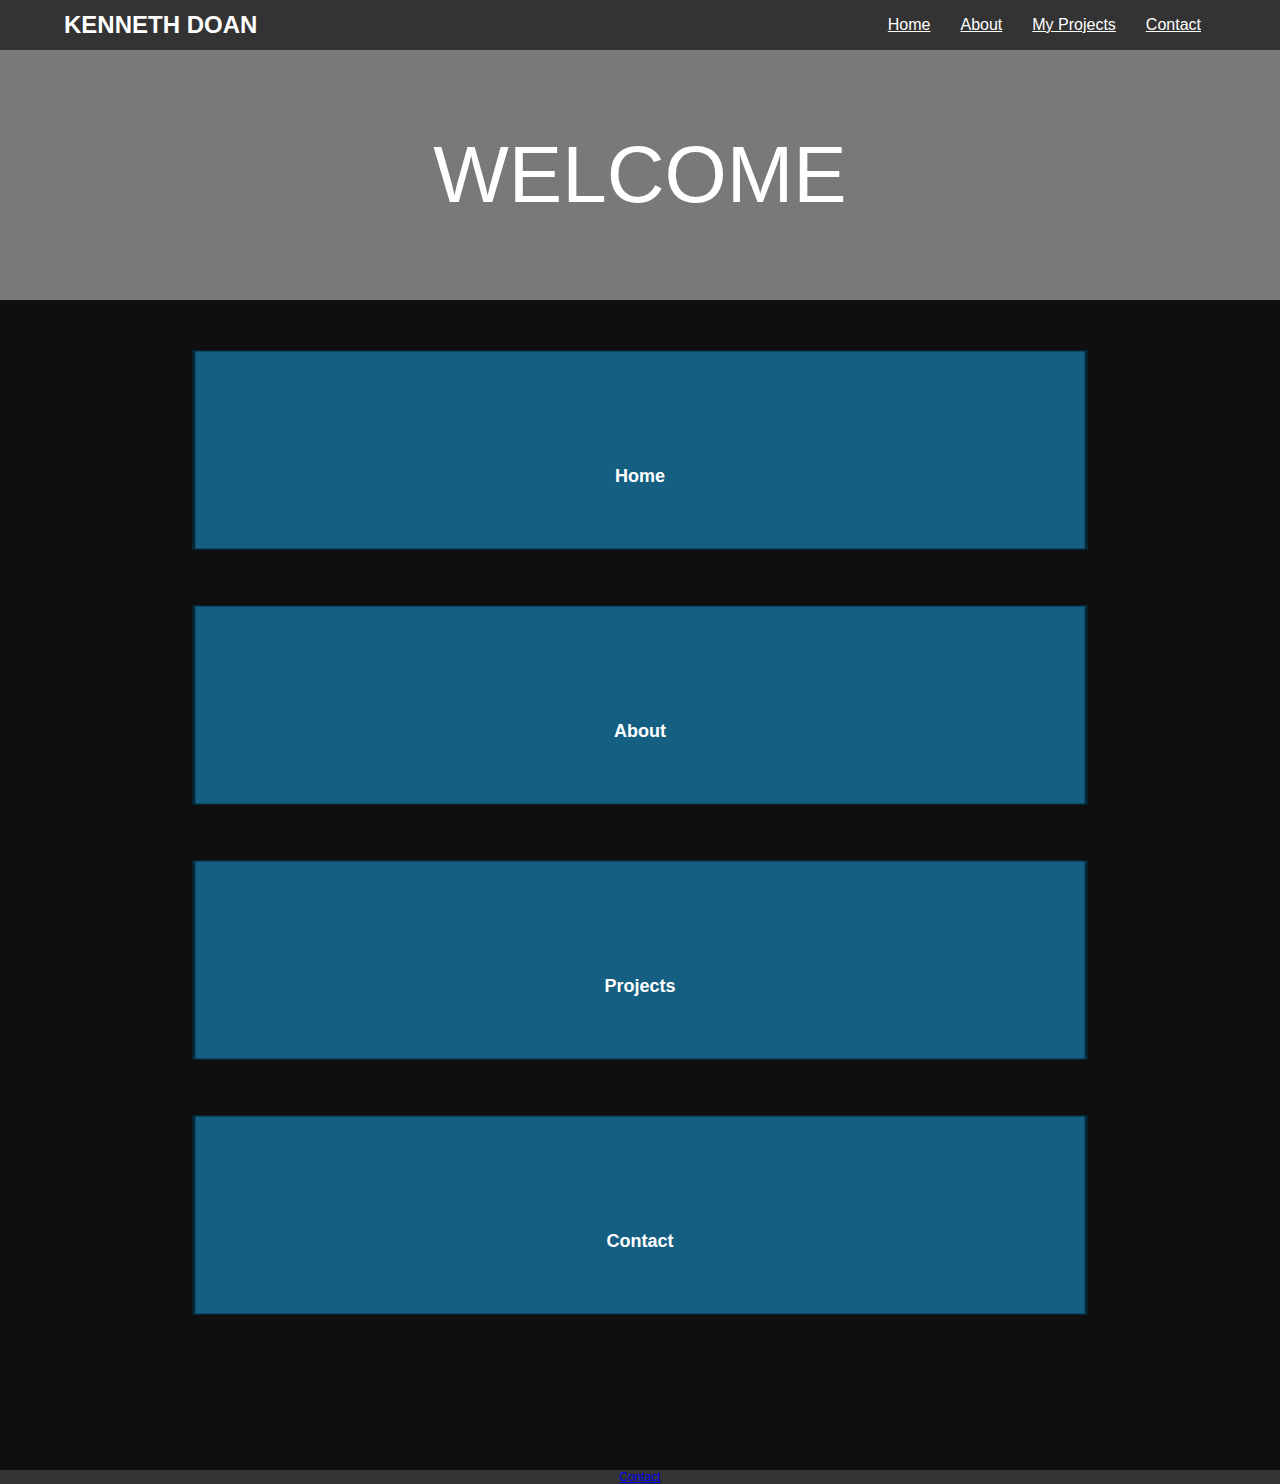
<file: pages/home.html>
<!DOCTYPE html>
<html lang="en">
<head>
    <meta charset="UTF-8">
    <meta name="viewport" content="width=device-width, initial-scale=1.0">
    <title>Home</title>
    <link rel="stylesheet" href="styles/basestyles.css">
    <link rel="stylesheet" href="styles/homestyles.css">
</head>
<body>
    <div class="nav-header">
        <h1 class="page-title">KENNETH DOAN</h1>
        <ul class="nav-links">
            <li><a href="home.html">Home</a></li>
            <li><a href="about.html">About</a></li>
            <li><a href="projects.html">My Projects</a></li>
            <li><a href="contact.html">Contact</a></li>
        </ul>
        <h1 class="menu-icon" onclick="toggleMenu()">&#9776;</h1>
    </div>

    <div class="page-header">
        <div style="font-size: 5rem;">WELCOME</div>
    </div>

    <div class="main-content">
        <div class="home-navigator">
            <a href="home.html">
                <div class = "nav-button">
                    <h4 class = "nav-title">Home</h4>
                    <img src="images/placeholder.png" width="100%" height="200">
                </div>
            </a>
            <a href="about.html">
                <div class = "nav-button">
                    <h4 class = "nav-title">About</h4>
                    <img src="images/placeholder.png" width="100%" height="200">
                </div>
            </a>
            <a href="projects.html">
                <div class = "nav-button">
                    <h4 class = "nav-title">Projects</h4>
                    <img src="images/placeholder.png" width="100%" height="200">
                </div>
            </a>
            <a href="contact.html">
                <div class = "nav-button">
                    <h4 class = "nav-title">Contact</h4>
                    <img src="images/placeholder.png" width="100%" height="200">
                </div>
            </a>
        </div>
    </div>

    <div class="footer">
        <div class="footer-text">
            <a href="contact.html">Contact</a>
        </div>
    </div>
</body>
<script src="scripts/basescript.js"></script>
</html>
</file>
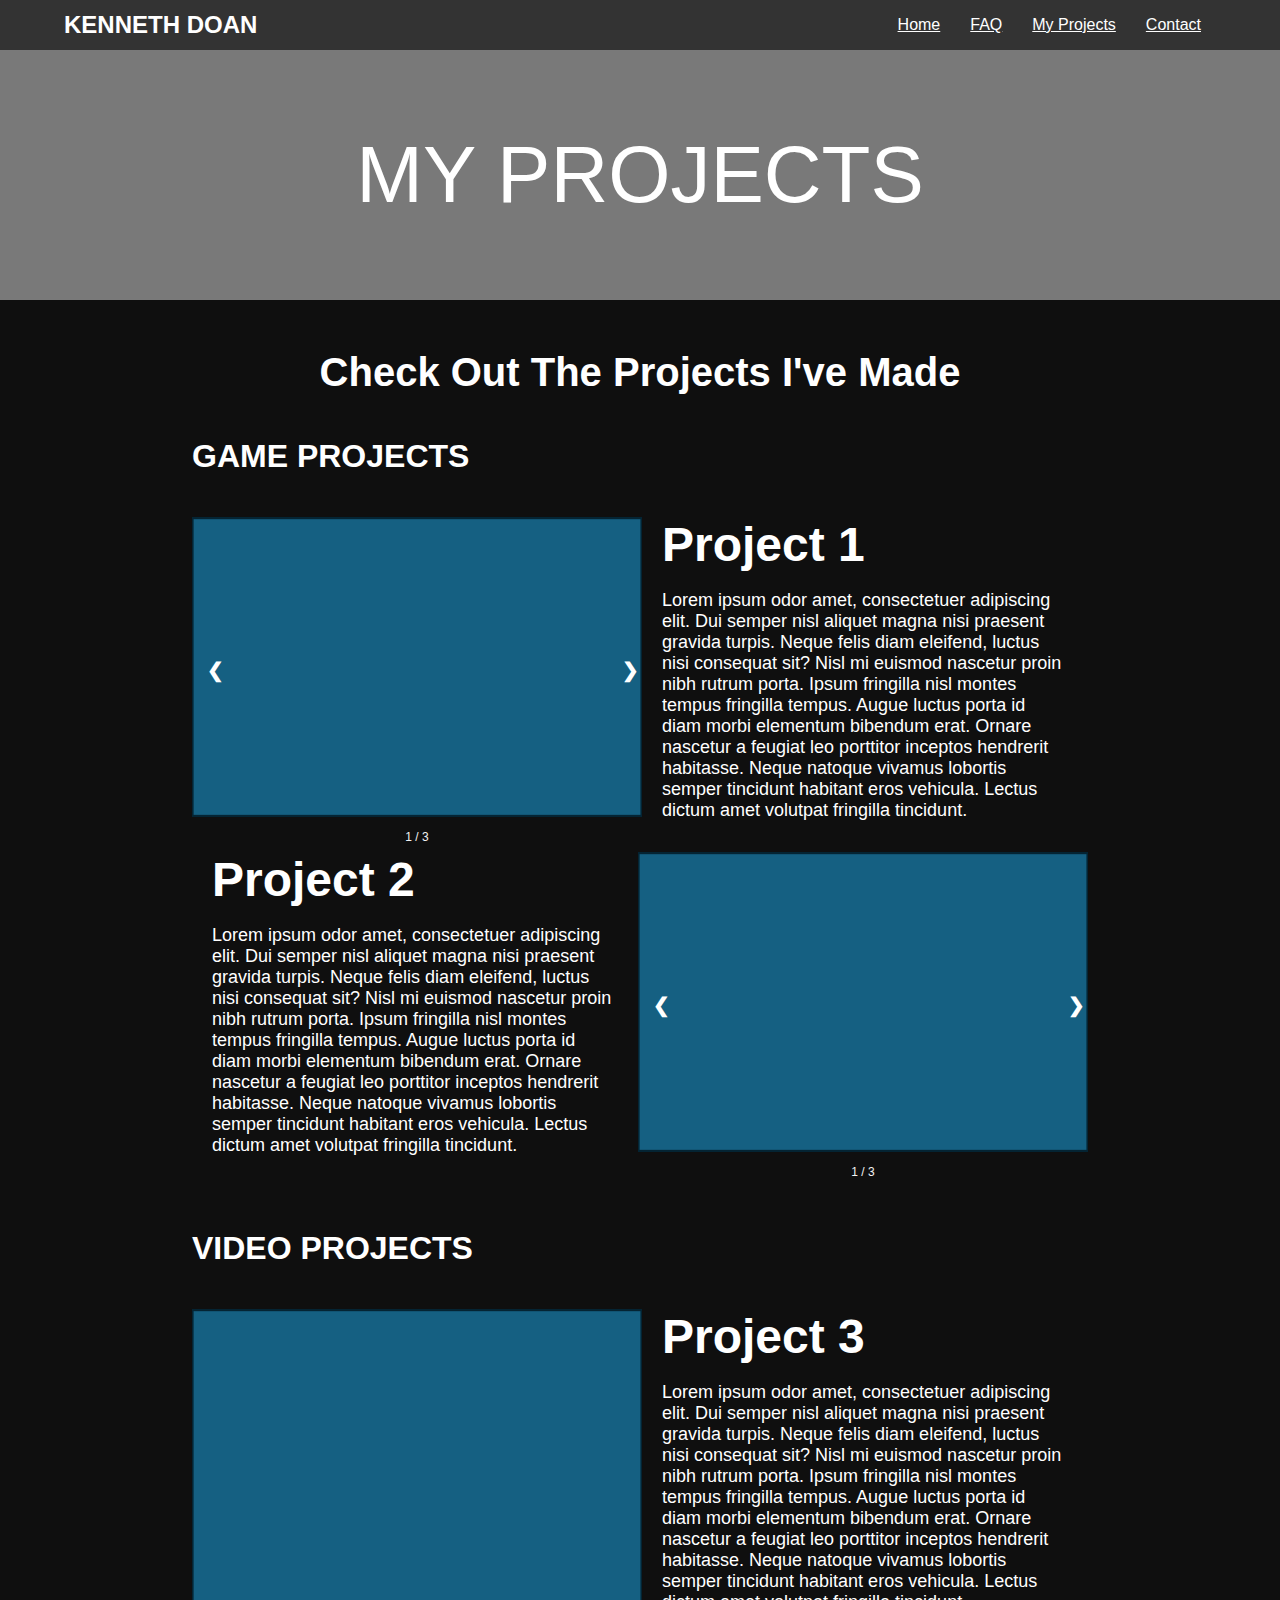
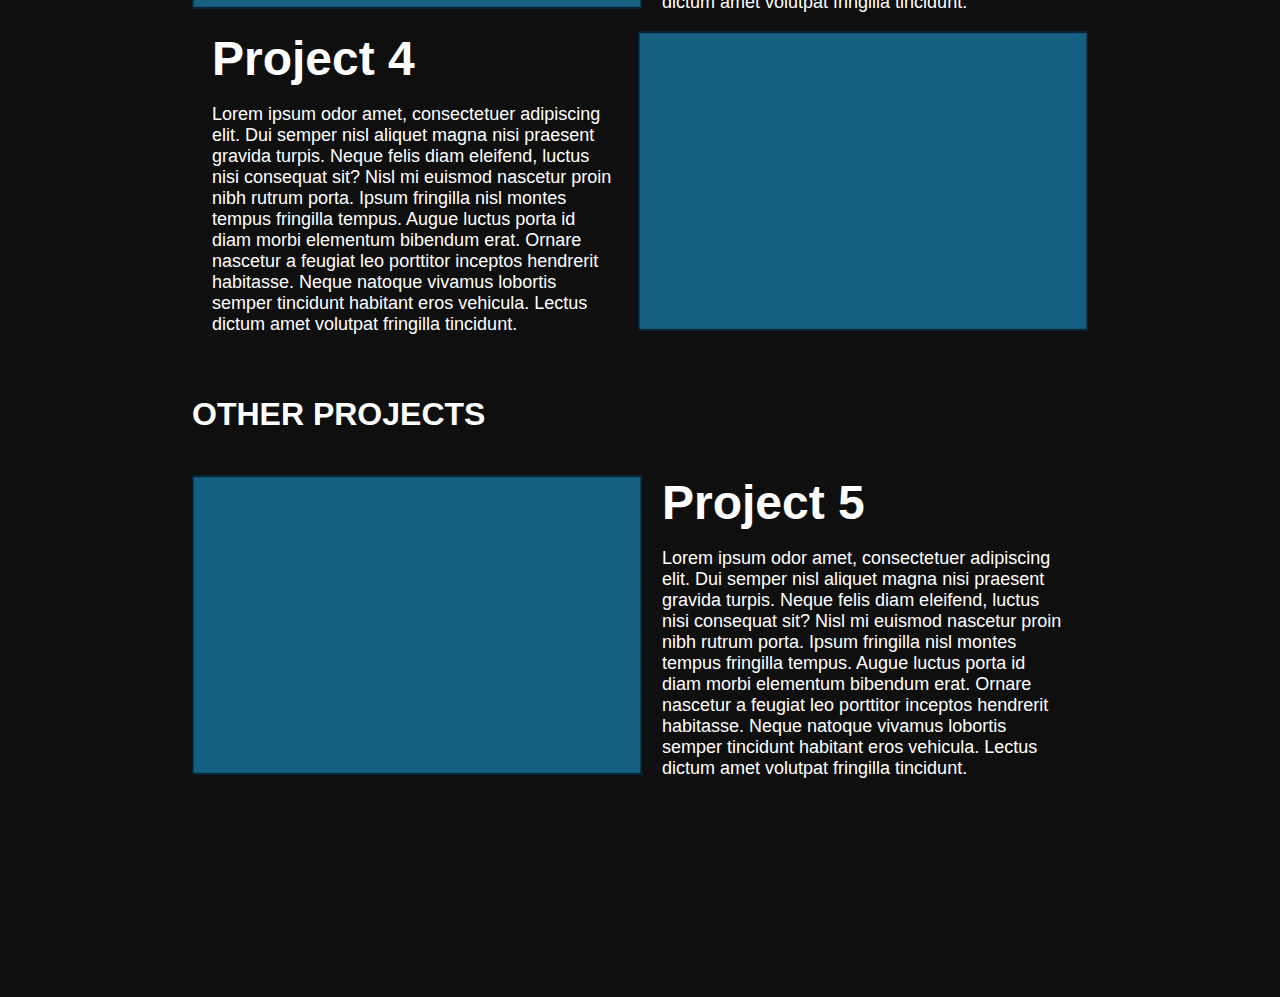
<file: pages/projects.html>
<!DOCTYPE html>
<html lang="en">
<head>
    <meta charset="UTF-8">
    <meta name="viewport" content="width=device-width, initial-scale=1.0">
    <title>Projects</title>
    <link rel="stylesheet" href="styles/basestyles.css">
    <link rel="stylesheet" href="styles/projects_styles.css">
</head>
<body>
    <div class="nav-header">
        <h1 class="page-title">KENNETH DOAN</h1>
        <ul class="nav-links">
            <li><a href="index.html">Home</a></li>
            <li><a href="about.html">FAQ</a></li>
            <li><a href="projects.html">My Projects</a></li>
            <li><a href="contact.html">Contact</a></li>
        </ul>
        <h1 class="menu-icon" onclick="toggleMenu()">&#9776;</h1>
    </div>

    <div class="page-header">
        <div style="font-size: 5rem;">MY PROJECTS</div>
    </div>

    <div class="main-content">
        <h3 class = "intro-title">Check Out The Projects I've Made</h3>
        <h4>GAME PROJECTS</h4>
        <div class="Game Projects">
        <div class="project-left">
            <!-- Slideshow container -->
            <div class="slideshow-container">
                <div class="mySlides1 fade">
                    <img src="images/placeholder.png" width="450" height="300">
                    <div class="numbertext">1 / 3</div>
                </div>

                <div class="mySlides1 fade">
                    <img src="images/placeholder.png" width="450" height="300">
                    <div class="numbertext">2 / 3</div>
                </div>

                <div class="mySlides1 fade">
                    <img src="images/placeholder.png" width="450" height="300">
                    <div class="numbertext">3 / 3</div>
                </div>
                <div class="button-container">
                    <!-- Next and previous buttons -->
                    <a class="slideshow-button" onclick="plusSlides1(-1)">&#10094;</a>
                    <a class="slideshow-button" onclick="plusSlides1(1)">&#10095;</a>
                </div>
            </div>
            <div class = "project-container">
                <h2 class="project-title">Project 1</h2>
                <p>Lorem ipsum odor amet, consectetuer adipiscing elit. Dui semper nisl aliquet magna nisi praesent gravida turpis. Neque felis diam eleifend, luctus nisi consequat sit? Nisl mi euismod nascetur proin nibh rutrum porta. Ipsum fringilla nisl montes tempus fringilla tempus. Augue luctus porta id diam morbi elementum bibendum erat. Ornare nascetur a feugiat leo porttitor inceptos hendrerit habitasse. Neque natoque vivamus lobortis semper tincidunt habitant eros vehicula. Lectus dictum amet volutpat fringilla tincidunt.</p>
            </div>
        </div>
        <div class="project-right">
            <div class = "project-container">
                <h2 class="project-title">Project 2</h2>
                <p>Lorem ipsum odor amet, consectetuer adipiscing elit. Dui semper nisl aliquet magna nisi praesent gravida turpis. Neque felis diam eleifend, luctus nisi consequat sit? Nisl mi euismod nascetur proin nibh rutrum porta. Ipsum fringilla nisl montes tempus fringilla tempus. Augue luctus porta id diam morbi elementum bibendum erat. Ornare nascetur a feugiat leo porttitor inceptos hendrerit habitasse. Neque natoque vivamus lobortis semper tincidunt habitant eros vehicula. Lectus dictum amet volutpat fringilla tincidunt.</p>
            </div>
            <!-- Slideshow container -->
            <div class="slideshow-container">
                <div class="mySlides2 fade">
                    <img src="images/placeholder.png" width="450" height="300">
                    <div class="numbertext">1 / 3</div>
                </div>

                <div class="mySlides2 fade">
                    <img src="images/placeholder.png" width="450" height="300">
                    <div class="numbertext">2 / 3</div>
                </div>

                <div class="mySlides2 fade">
                    <img src="images/placeholder.png" width="450" height="300">
                    <div class="numbertext">3 / 3</div>
                </div>
                <div class="button-container">
                    <!-- Next and previous buttons -->
                    <a class="slideshow-button" onclick="plusSlides2(-1)">&#10094;</a>
                    <a class="slideshow-button" onclick="plusSlides2(1)">&#10095;</a>
                </div>
            </div>
        </div>
        <h4>VIDEO PROJECTS</h4>
        <div class="project-left">
            <img src="images/placeholder.png" width="450" height="300">
            <div class = "project-container">
                <h2 class="project-title">Project 3</h2>
                <p>Lorem ipsum odor amet, consectetuer adipiscing elit. Dui semper nisl aliquet magna nisi praesent gravida turpis. Neque felis diam eleifend, luctus nisi consequat sit? Nisl mi euismod nascetur proin nibh rutrum porta. Ipsum fringilla nisl montes tempus fringilla tempus. Augue luctus porta id diam morbi elementum bibendum erat. Ornare nascetur a feugiat leo porttitor inceptos hendrerit habitasse. Neque natoque vivamus lobortis semper tincidunt habitant eros vehicula. Lectus dictum amet volutpat fringilla tincidunt.</p>
            </div>
        </div>
        <div class="project-right">
            <div class = "project-container">
                <h2 class="project-title">Project 4</h2>
                <p>Lorem ipsum odor amet, consectetuer adipiscing elit. Dui semper nisl aliquet magna nisi praesent gravida turpis. Neque felis diam eleifend, luctus nisi consequat sit? Nisl mi euismod nascetur proin nibh rutrum porta. Ipsum fringilla nisl montes tempus fringilla tempus. Augue luctus porta id diam morbi elementum bibendum erat. Ornare nascetur a feugiat leo porttitor inceptos hendrerit habitasse. Neque natoque vivamus lobortis semper tincidunt habitant eros vehicula. Lectus dictum amet volutpat fringilla tincidunt.</p>
            </div>
            <img src="images/placeholder.png" width="450" height="300">
        </div>


        
        <h4>OTHER PROJECTS</h4>
        <div class="project-left">
            <!-- Slideshow container -->
            <img src="images/placeholder.png" width="450" height="300">
            <div class = "project-container">
                <h2 class="project-title">Project 5</h2>
                <p>Lorem ipsum odor amet, consectetuer adipiscing elit. Dui semper nisl aliquet magna nisi praesent gravida turpis. Neque felis diam eleifend, luctus nisi consequat sit? Nisl mi euismod nascetur proin nibh rutrum porta. Ipsum fringilla nisl montes tempus fringilla tempus. Augue luctus porta id diam morbi elementum bibendum erat. Ornare nascetur a feugiat leo porttitor inceptos hendrerit habitasse. Neque natoque vivamus lobortis semper tincidunt habitant eros vehicula. Lectus dictum amet volutpat fringilla tincidunt.</p>
            </div>
        </div>

        </div>

    <div class="footer">
        <div class="footer-text">

            </div>
        </div>
    </div>
</body>
<script src="scripts/basescript.js"></script>
<script src="scripts/projects_script.js"></script>
</html>
</file>
<file: styles/base_styles.css>
body {
    font-family: Verdana, sans-serif;
    background-color: rgb(20, 0, 41);
    color: rgb(255, 255, 255);
    margin: 0;
    width: 100%;
    font-size: 14px;
}


/* FORMATTING HEADER */
.nav-header{
    position: fixed;
    display: flex;
    flex-direction: row;
    justify-content: space-between;
    align-items: center;
    top: 0;
    width: 100%;
    height: 50px;
    background-color: rgb(33, 0, 66);
    z-index: 1000;
    white-space: nowrap;
}

.page-title{
    padding-left: 5%;
}

.menu-icon {
    display: none;
    padding-right: 5%;
}

.nav-links {
    list-style: none;
    display:  flex;
    flex-direction: row;
    padding-right: 5%;
}

.nav-links li {
    gap: 10px;
    text-align: center;
}

.nav-links a {
    color: white;
    padding: 15px;
    font-size: 1rem;
}
/* END OF HEADER FORMATTING*/


/* FORMATTING TEXT HEADER*/
.page-header {
    margin-top: 50px;
    display: flex;
    width: 100%;
    background-color: rgb(40, 10, 75);
    text-align: center;
    justify-content: center;
    align-items: center;
    height: 250px;
}

.page-header-text {
    font-size: 5rem;
    font-weight: bold;
}
/* END OF TEXT HEADER FORMATTING*/


/* FORMATTING MAIN CONTENT */
.main-content {
    margin: 50px 15%;
    font-size: 1.5em;
}
/* END OF MAIN CONTENT FORMATTING */


/* HANDLER FOR SMALLER SCREENS */
@media only screen and (max-width: 1200px) {
    .main-content {
        margin: 50px 5%;
        font-size: 1.5em;
    }

}

@media only screen and (max-width: 768px) {
    /*HANDLES DROP DOWN NAVIGATION FOR SMALLER SCREENS*/
    .menu-icon {
        display: grid;
    }

    .main-content {
        margin: 50px 10%;
        font-size: 1.5em;
    }

    .nav-links {
        display: none;
        flex-direction: column;
        position: absolute;
        top: 35px;
        right: 0;
        background-color: #333;
    }

    .nav-links li {
        text-align: center;
        margin: 10px 0;
    }

    .nav-links.active {
        display: flex;
    }
    

}
</file>
<file: styles/home_styles.css>
/* FORMATTING HOME NAVIGATION MENU */
.nav-button {
    margin-top: 50px;
    position: relative;
    text-align: center;
    color: white;
}

.nav-title {
    z-index: 1;
    position: absolute;
    font-size: 2rem;
    top: 50%;
    left: 50%;
    transform: translate(-50%, -50%);
}
/* END OF HOME NAVIGATION MENU FORMATTING */


hr {
    margin: 100px 0;
}

.nav-image {
    border-radius: 10px;
    opacity: .5;
    object-fit: cover;
    transition: opacity 1s; /* Smooth hover effect */
}
.nav-image:hover {
    cursor: pointer;
    opacity: 1;
    
}
</file>
<file: pages/styles/basestyles.css>
body {
    font-family: Verdana, sans-serif;
    background-color: rgb(15, 15, 15);
    color: rgb(255, 255, 255);
    margin: 0;
    width: 100%;
    font-size: 12px;
}

/* FORMATTING HEADER */
.nav-header{
    position: fixed;
    display: flex;
    flex-direction: row;
    justify-content: space-between;
    align-items: center;
    top: 0;
    width: 100%;
    height: 50px;
    background-color: #333;
    z-index: 1000;
    white-space: nowrap;
}

.page-title{
    padding-left: 5%;
}

.menu-icon {
    display: none;
    padding-right: 5%;
}

.nav-links {
    list-style: none;
    display:  flex;
    flex-direction: row;
    padding-right: 5%;
}

.nav-links li {
    gap: 10px;
    text-align: center;
}

.nav-links a {
    color: white;
    padding: 15px;
    font-size: 1rem;
}
/* END OF HEADER FORMATTING*/

.page-header {
    margin-top: 50px;
    display: flex;
    width: 100%;
    background-color: #797979;
    text-align: center;
    justify-content: center;
    align-items: center;
    height: 250px;
}

/* FORMATTING MAIN CONTENT */
.main-content {
    margin: 50px 15%;
    font-size: 1.5em;
}
/* END OF MAIN CONTENT FORMATTING */


/* FOOTER */
.footer{
    top: 0;
    width: 100%;
    background-color: #333;
    margin-top: 150px;
    text-align: center;
} 

.footer-text {
    display: flex;
    width: 80%;        
    margin: 0 auto;
    align-items: center;
    justify-content: center;
    flex-direction: column;
    color: #ffffff;
}

/*HANDLER FOR SMALLER SCREENS*/

@media only screen and (max-width: 768px) {
    /*HANDLES DROP DOWN NAVIGATION FOR SMALLER SCREENS*/
    .menu-icon {
        display: grid;
    }

    .main-content {
        margin: 50px 10%;
        font-size: 1.5em;
    }

    .nav-links {
        display: none;
        flex-direction: column;
        position: absolute;
        top: 35px;
        right: 0;
        background-color: #333;
    }

    .nav-links li {
        text-align: center;
        margin: 10px 0;
    }

    .nav-links.active {
        display: flex;
    }
    

}
</file>
<file: pages/styles/homestyles.css>
.nav-button {
    margin-top: 50px;
    position: relative;
    text-align: center;
    color: white;
}

.nav-title {
    position: absolute;
    top: 50%;
    left: 50%;
    transform: translate(-50%, -50%);
}
</file>
<file: styles/about_styles.css>
/* FORMATTING OF ABOUT SECTION */
.about {
    display: flex;
    flex-direction: row;
}
h2 {
    font-size: 3rem;
}
.about-me-title {
    font-size: 3rem;
    margin: 0;
}
.about-container{
    margin: 0 20px;
}
/* END OF ABOUT SECTION FORMATTING */
.question {
    cursor: pointer;
}
.answer {
    margin-left: 20px;
    display: none;
}
.answer.active {
    width: 50%;
    display: inline-block;
    flex-direction: column;
}

/*HANDLER FOR SMALLER SCREENS*/
@media only screen and (max-width: 768px) {
    .about {
        display: flex;
        flex-direction: column;
    }
    .about-container{
        margin: 0 0;
    }
    img {
        width: 350px;
        height: 350px;
    }
    .answer.active {
        width: 100%;
    }

}
</file>
<file: styles/contact_styles.css>
/* READJUST MAIN CONTENT FOR BETTER MARGINS */
.main-content {
    margin: 50px 25%;
    font-size: 1.5em;
    display: flex;
    justify-content: center;
    flex-direction: column;
}

/* ADJUST TEXT SIZE OF PAGE */
h3 {
    font-size: 3rem;
}
p {
    font-size: 1.5rem;
}

/* ALIGN TEXT OF BOTH SECTIONS */
.contact-section {
    text-align: center;
}
.joke-section {
    margin-top: 100px;
    text-align: center;
}
.email-button {
    font-size: 3rem;
    border-radius: 10px;
}
</file>
<file: styles/projects_styles.css>
/* RESIZES HEADER TEXT */
h3 {
    font-size: 2.5rem;
}
h4 {
    font-size: 2rem;
}


/* HANDLES THE INTRODUCTION TEXT*/
.intro-title {
    display: flex;
    justify-content: center;
    text-align: center;
}


/* FORMATTING FOR THE IMAGE SLIDESHOW */
.slideshow-container {
    display: flex;
    flex-direction: row;
    position: relative;
    align-items: center;
    justify-content: center;
}


/* Hide the images by default */
.mySlides1 {
    display: none;
}
.mySlides2 {
    display: none;
}
  
.button-container {
    position: absolute;
    display: flex;
    gap: 667.5px;
    margin-bottom: 30px;
}

/* Next & previous buttons */
.slideshow-button {
    text-align: center;
    padding: 15px;
    color: white;
    font-weight: bold;
    font-size: 20px;
    border-radius: 0 3px 3px 0;
    user-select: none;
    transition: 1.5s ease;
}
/* END OF IMAGE SLIDESHOW FORMATTING */


/* FORMATTING OF PROJECT VIEW CONTAINER */
.section-title {
    width: 100%;
    font-size: 4rem;
}
.project-left, .project-right {
    display: flex;
    flex-direction: row;
    margin-top: 50px;
}
.project-title {
    font-size: 3rem;
    margin: 0;
}
.project-container{
    margin: 0 20px;
    width: 50%;
}

/* Adds a Black Background when button hovered */
.slideshow-button:hover {
    background-color: rgba(0,0,0,0.8);
}

/* Number text (1/3 etc) */
.numbertext {
    display:flex;
    justify-content: center;
    color: #f2f2f2;
    font-size: 12px;
    padding: 8px 12px;
    position: relative;
    top: 0;
}

/* Fading animation */
.fade {
    animation-name: fade;
    animation-duration: 1.5s;
}

@keyframes fade {
    from {opacity: .4}
    to {opacity: 1}
}


/* END OF PROJECT VIEW CONTAINER FORMATTING */
@media only screen and (max-width: 1200px) {
    .project-left {
        display: flex;
        flex-direction: column;
    }
    .project-right {
        display: flex;
        flex-direction: column-reverse;
    }
    .project-container{
        margin: 0 0;
        width: 100%;
    } 
}

@media only screen and (max-width: 768px) {
    img {
        width: 350px;
        height: 210px;
    }
    iframe {
        width: 350px;
        height: 210px;
    }
    .button-container {
        gap: 280px;
    }
}
</file>
<file: pages/styles/aboutstyles.css>
.about {
    display: flex;
    flex-direction: row;
}
h2 {
    font-size: 3rem;
}
.about-me-title {
    font-size: 3rem;
    margin: 0;
}
.about-container{
    margin: 0 20px;
}

@media only screen and (max-width: 768px) {
    .about {
        display: flex;
        flex-direction: column;
    }
    .about-container{
        margin: 0 0;
    }
    

}
</file>
<file: pages/styles/projects_styles.css>
h2 {
    font-size: 3rem;
}
h3 {
    font-size: 2.5rem;
}

h4 {
    font-size: 2rem;
}
.intro-title {
    display: flex;
    justify-content: center;
}

/* Slideshow container */
.slideshow-container {
    display: flex;
    flex-direction: row;
    position: relative;
    align-items: center;
}
  
  /* Hide the images by default */
.mySlides1 {
    display: none;
}
.mySlides2 {
    display: none;
}
  
.button-container {
    position: absolute;
    display: flex;
    gap: 368px;
    margin-bottom: 30px;
}
  /* Next & previous buttons */
.slideshow-button {
    text-align: center;
    padding: 15px;
    color: white;
    font-weight: bold;
    font-size: 20px;
    border-radius: 0 3px 3px 0;
    user-select: none;
    transition: 1.5s ease;
}

/*Project View Container*/
.project-left, .project-right {
    display: flex;
    flex-direction: row;
}
.project-title {
    font-size: 3rem;
    margin: 0;
}
.project-container{
    margin: 0 20px;
}

/* On hover, add a black background color with a little bit see-through */
.slideshow-button:hover {
    background-color: rgba(0,0,0,0.8);
}

/* Number text (1/3 etc) */
.numbertext {
    display:flex;
    justify-content: center;
    color: #f2f2f2;
    font-size: 12px;
    padding: 8px 12px;
    position: relative;
    top: 0;
}

/* Fading animation */
.fade {
    animation-name: fade;
    animation-duration: 1.5s;
}

@keyframes fade {
    from {opacity: .4}
    to {opacity: 1}
}

@media only screen and (max-width: 1200px) {
    .project-left {
        display: flex;
        flex-direction: column;
    }
    .project-right {
        display: flex;
        flex-direction: column-reverse;
    }
    .project-container{
        margin: 0 0;
    }
    

}
</file>
